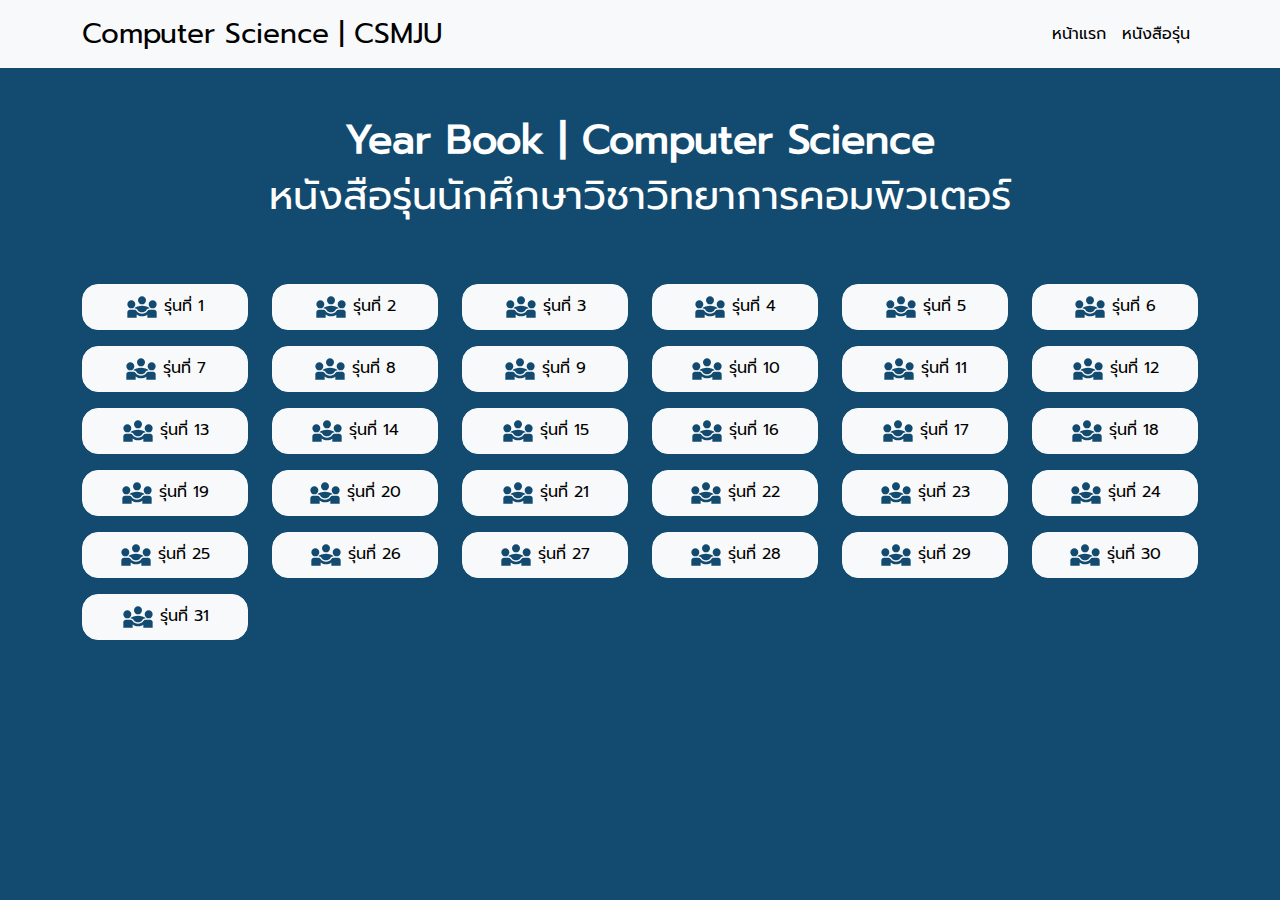
<file: index.html>
<!DOCTYPE html>
<html lang="en">

<head>
    <meta charset="UTF-8">
    <meta name="viewport" content="width=device-width, initial-scale=1.0">
    <title>YearBook-CSMJU</title>

    <link rel="stylesheet" href="assets/css/bootstrap.min.css">
    <link rel="stylesheet" href="assets/css/global-style.css">

    <script src="assets/script/bootstrap.min.js"></script>
</head>

<body class="bg-main-color font-main-style">
    <!-- navbar -->
    <header class="navbar navbar-expand-lg bg-light navbar-light sticky-top">
        <nav class="container">
            <a class="navbar-brand font-main-style fs-3" href="index.html">Computer Science | CSMJU</a>
            <button class="navbar-toggler" type="button" data-bs-toggle="collapse"
                data-bs-target="#navbarSupportedContent" aria-controls="navbarSupportedContent" aria-expanded="false"
                aria-label="Toggle navigation">
                <span class="navbar-toggler-icon"></span>
            </button>

            <div class="collapse navbar-collapse" id="navbarSupportedContent">
                <ul class="navbar-nav ms-lg-auto p-4 p-lg-0">
                    <li class="nav-item">
                        <a class="nav-link active" href="#">หน้าแรก</a>
                    </li>
                    <li class="nav-item">
                        <a class="nav-link active" href="index.html">หนังสือรุ่น</a>
                    </li>
                </ul>
            </div>
        </nav>
    </header>

    <!-- title -->
    <div class="container mt-5 text-center font-main-color">
        <h1 class="fw-bold">Year Book | Computer Science</h1>
        <h1>หนังสือรุ่นนักศึกษาวิชาวิทยาการคอมพิวเตอร์</h1>
    </div>

    <!-- content -->
    <div class="container mt-5 text-center">
        <div class="row">
            <script>
                for (let i = 0; i < 31; i++) {
                    document.write(`
                        <div class="col-md-4 col-lg-3 col-xl-2 mt-3">
                            <a href="gen-student-member.html" class="btn btn-light rounded-4" style="width: 100%;">
                                <span>
                                    <img src="assets/image/generation.svg" alt="bootstrap" width="32" height="32">
                                </span>
                                <span>
                                    รุ่นที่ ${i + 1}
                                </span>
                            </a>
                        </div>
                    `)
                }
            </script>
        </div>
    </div>

</body>

</html>
</file>
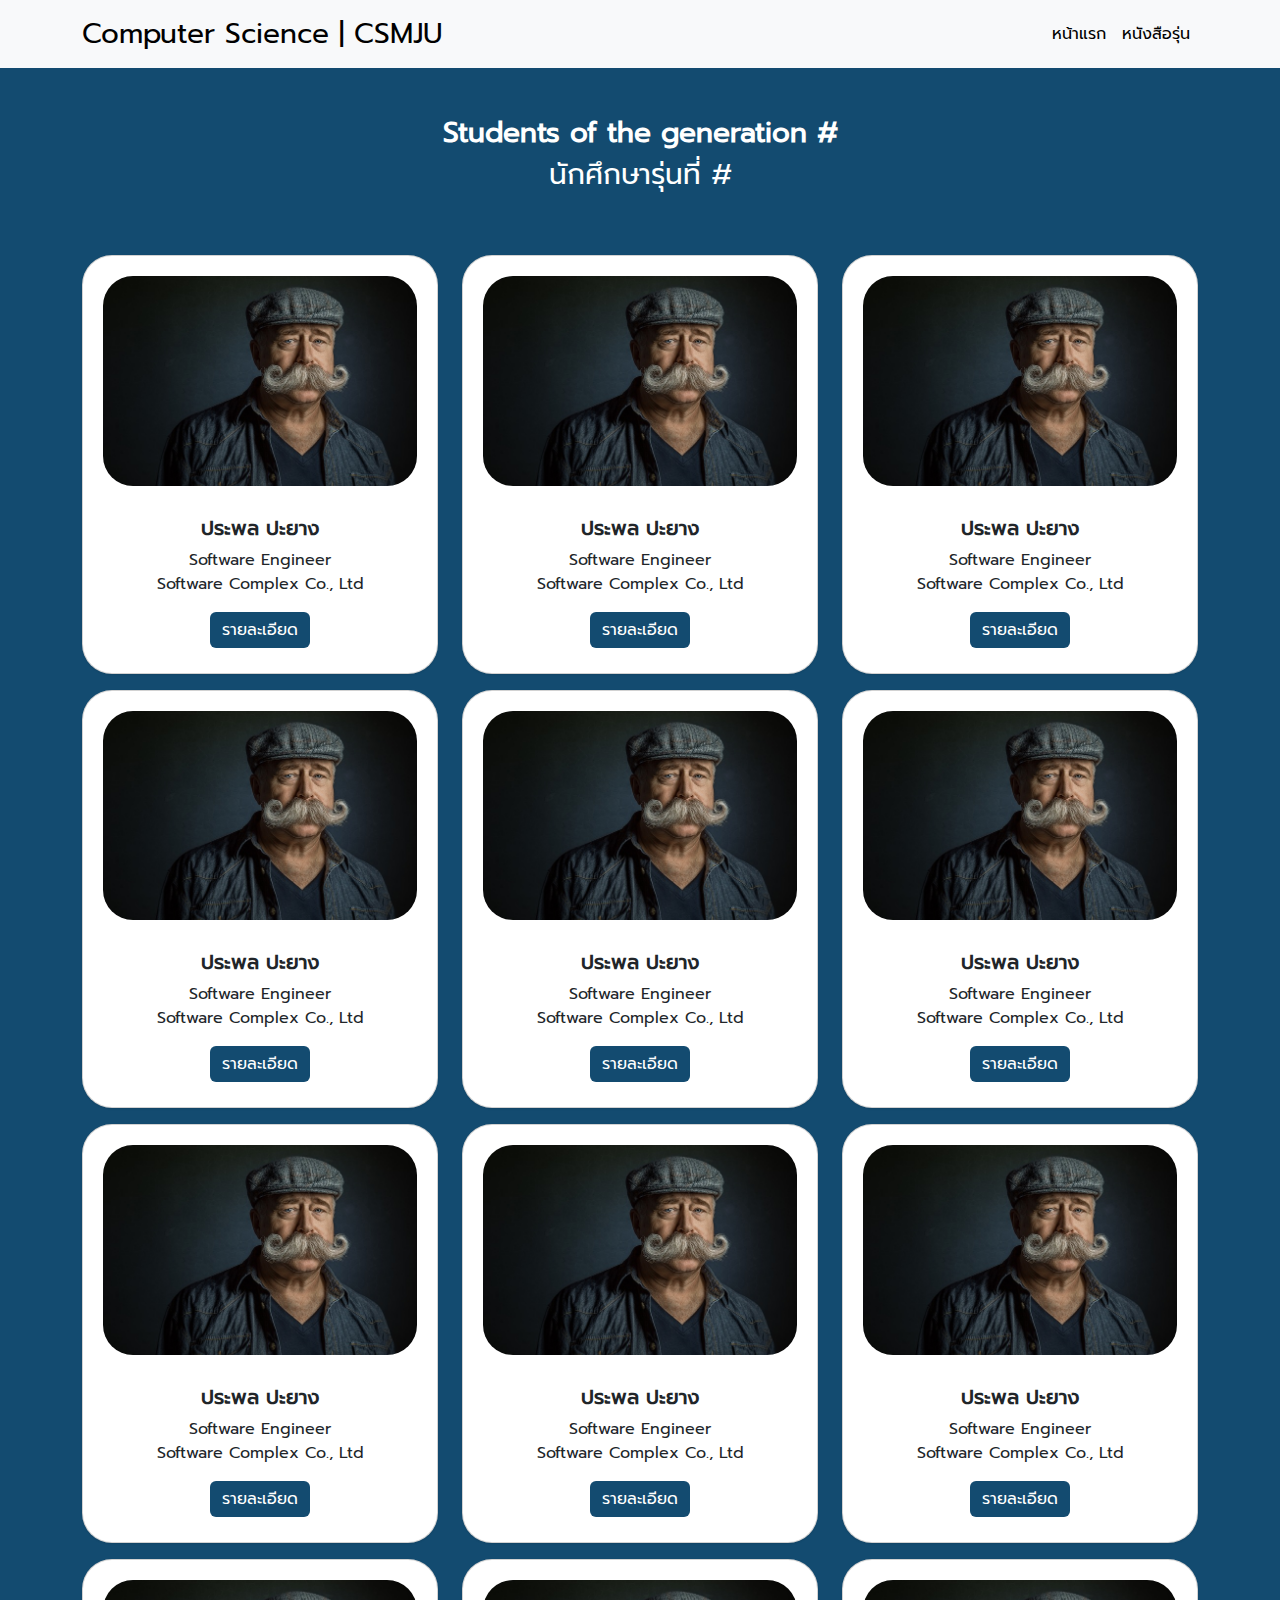
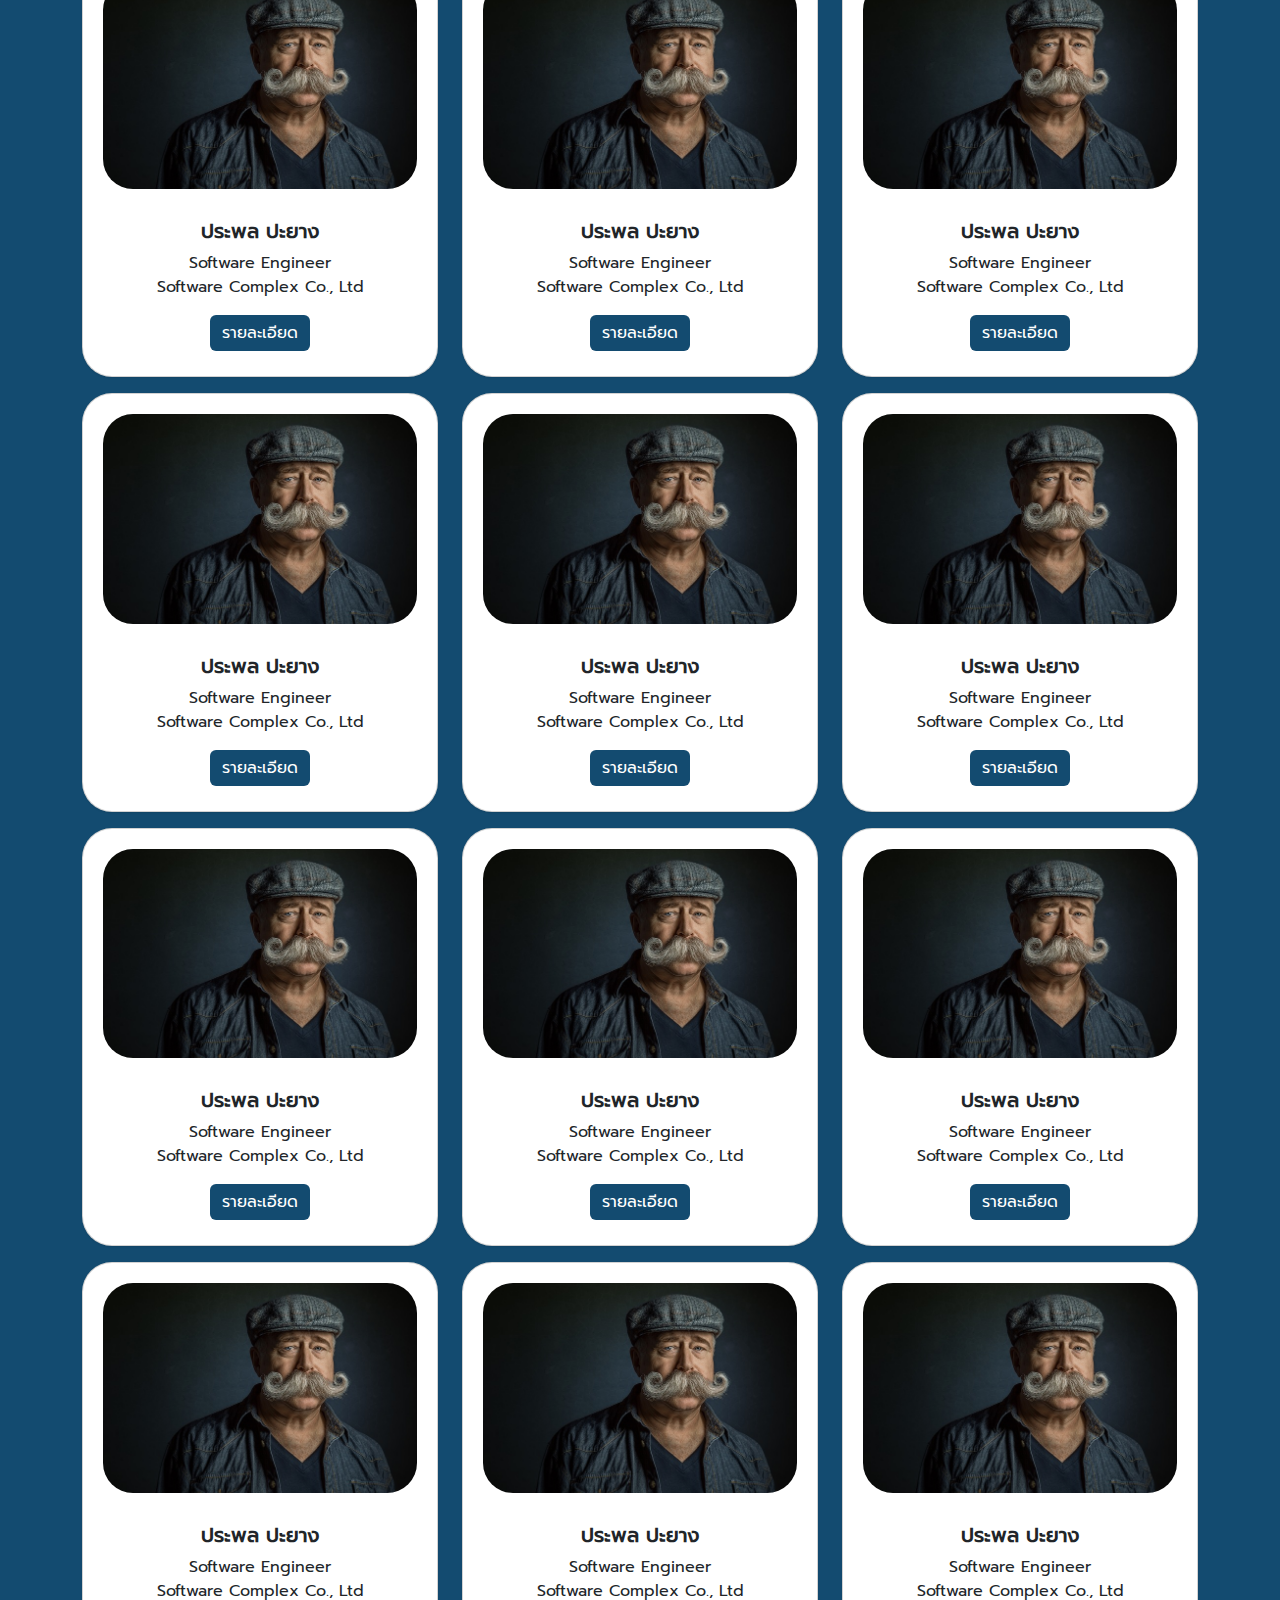
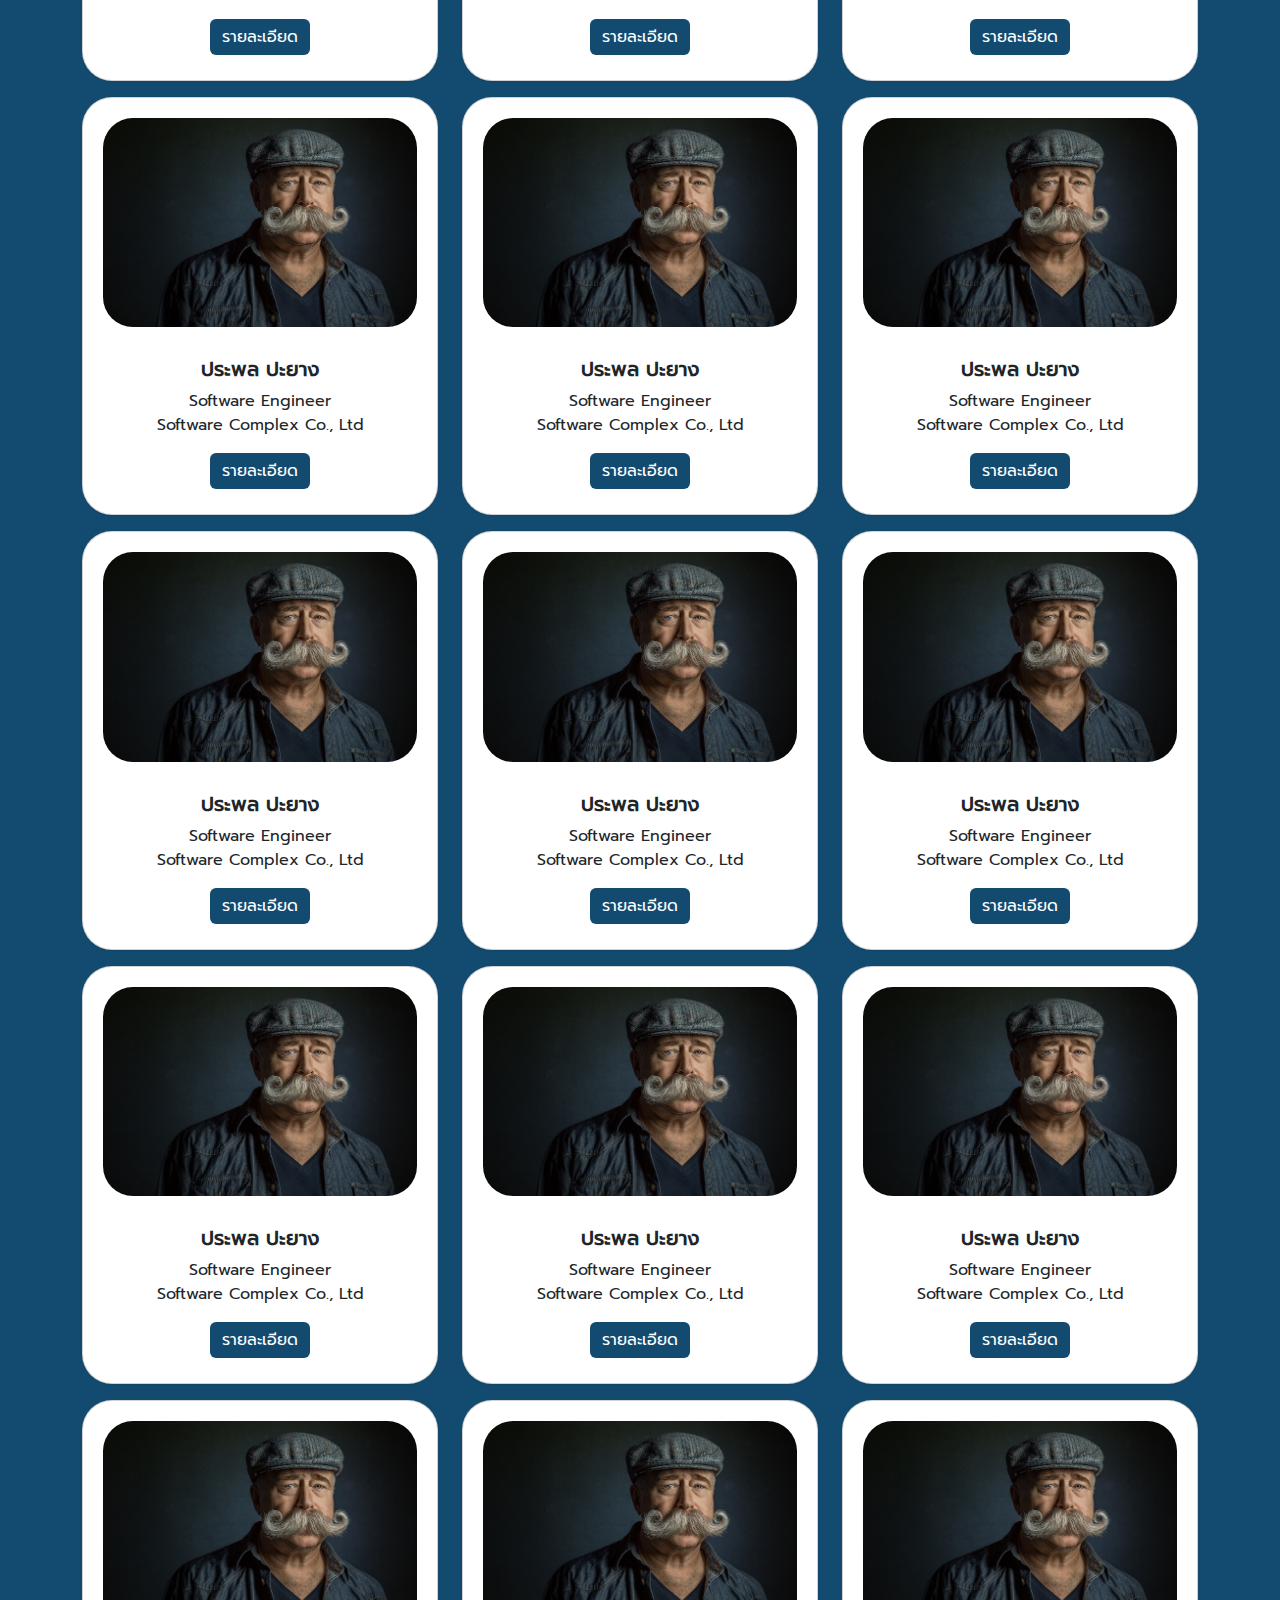
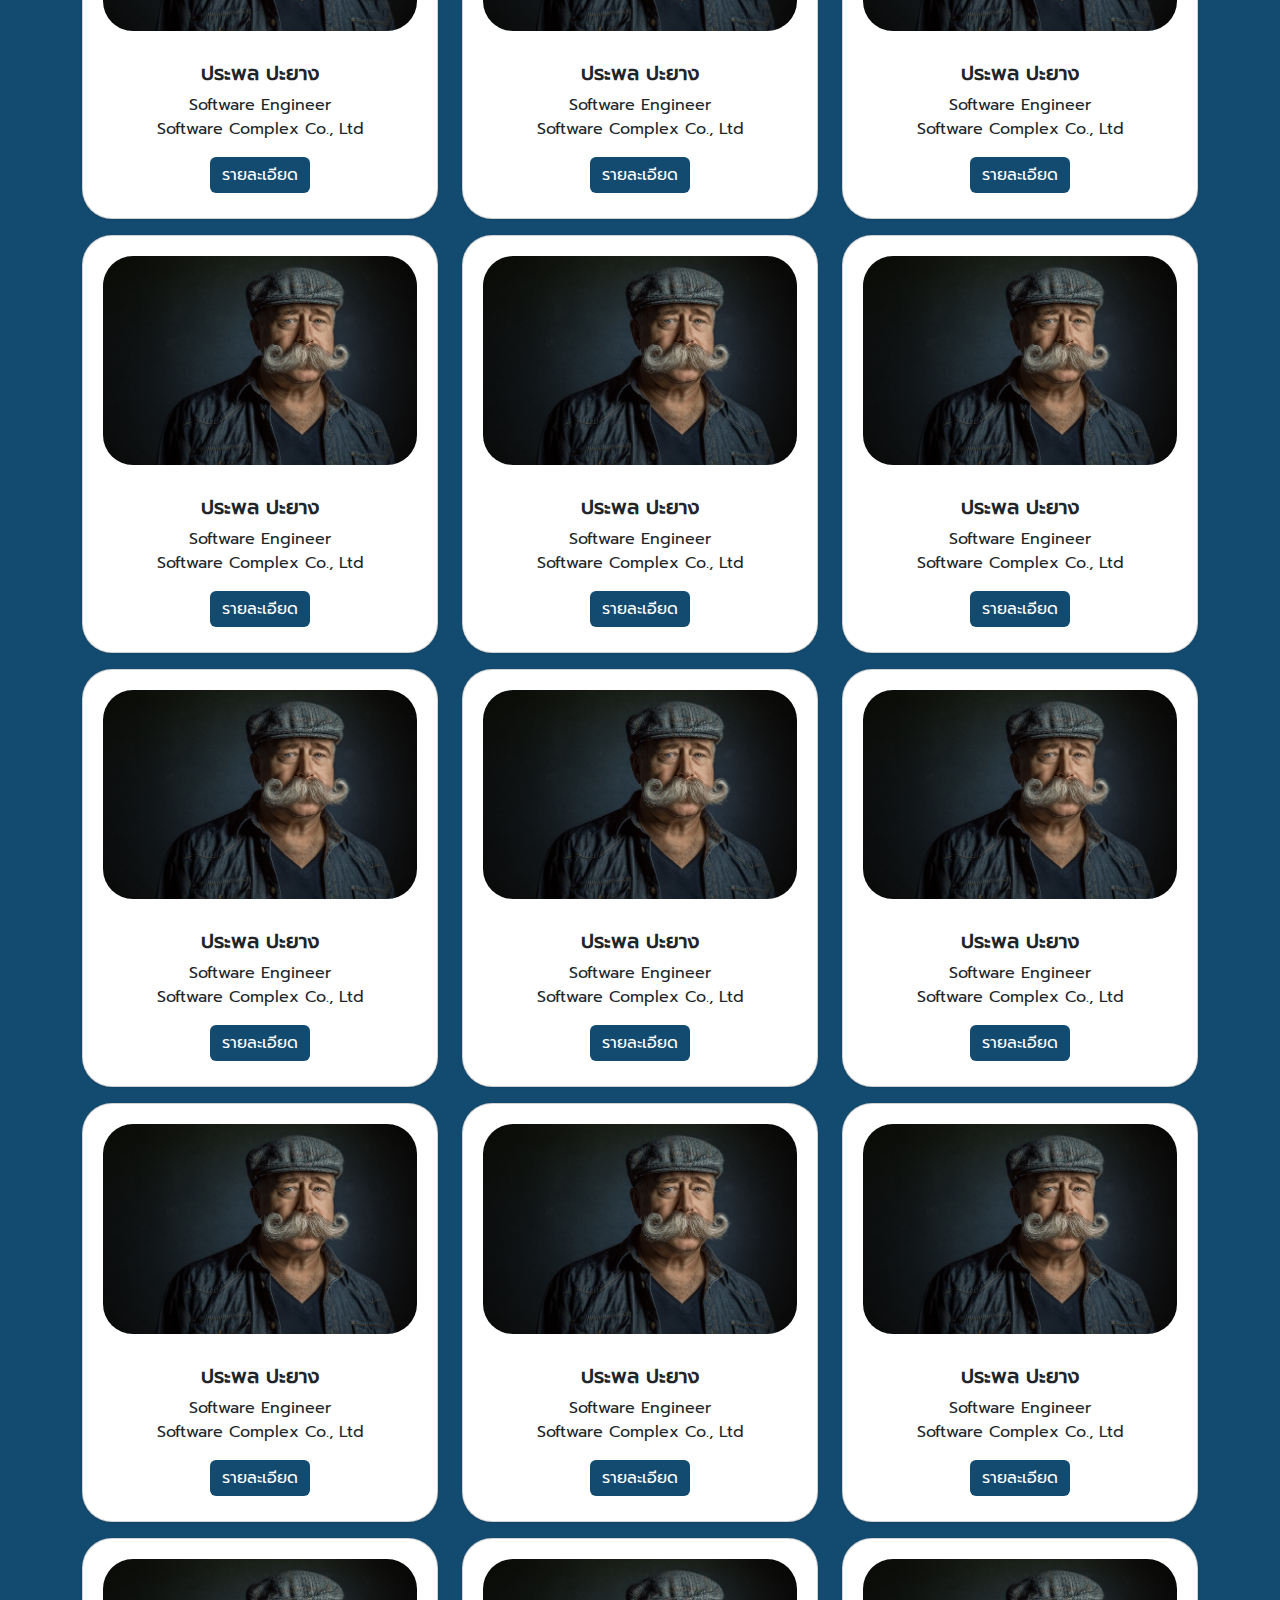
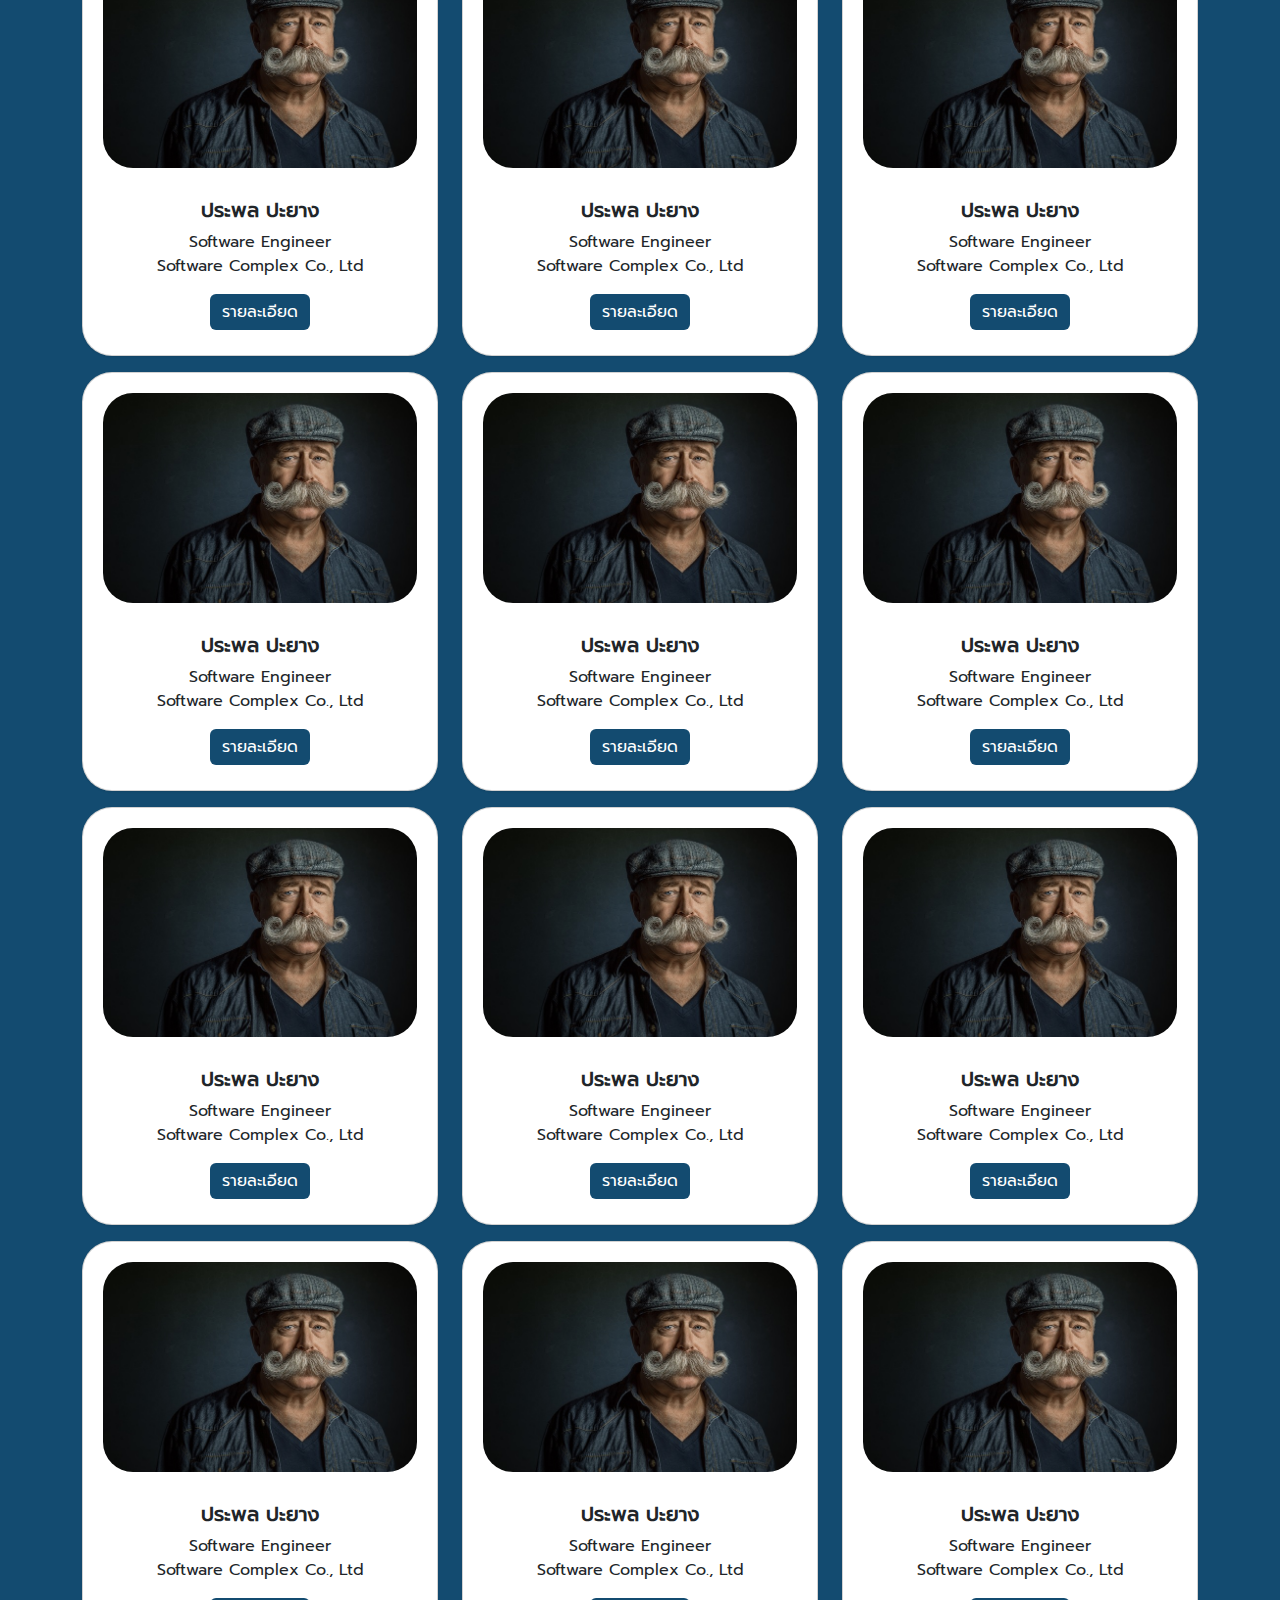
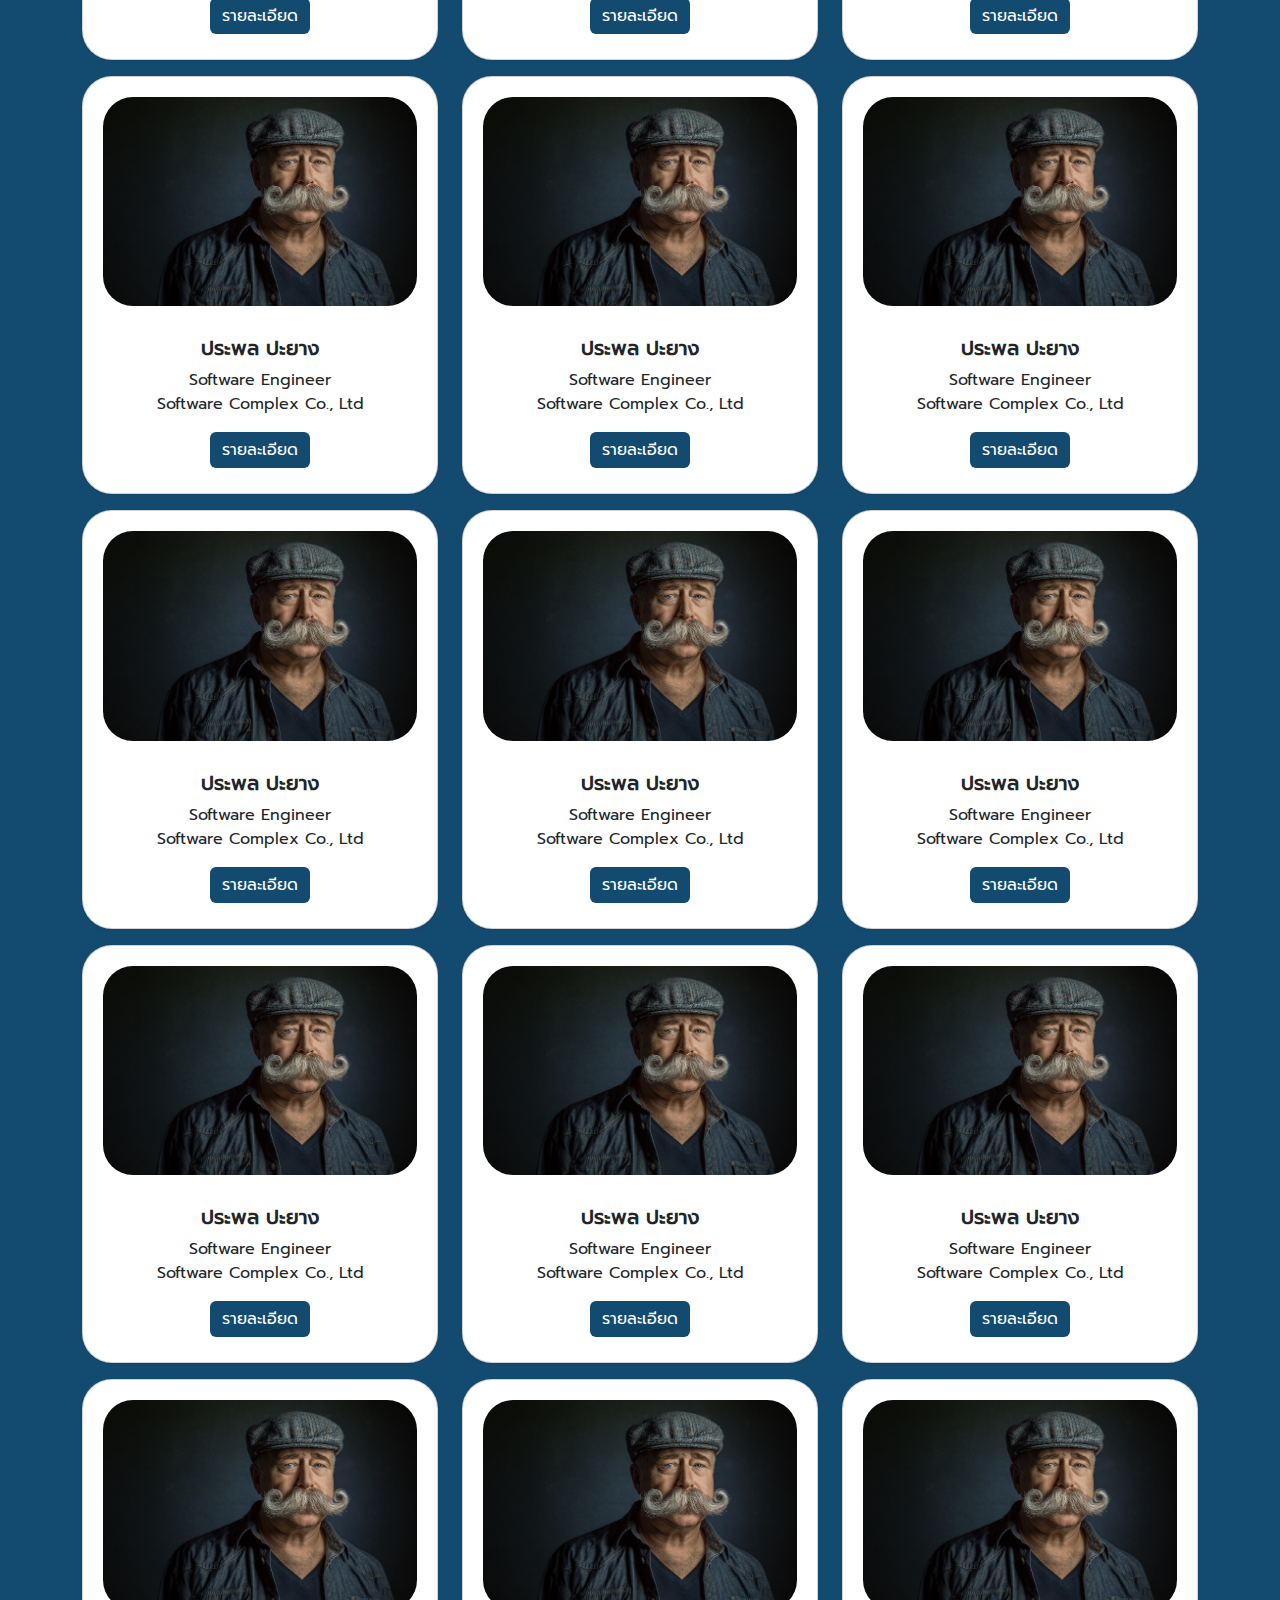
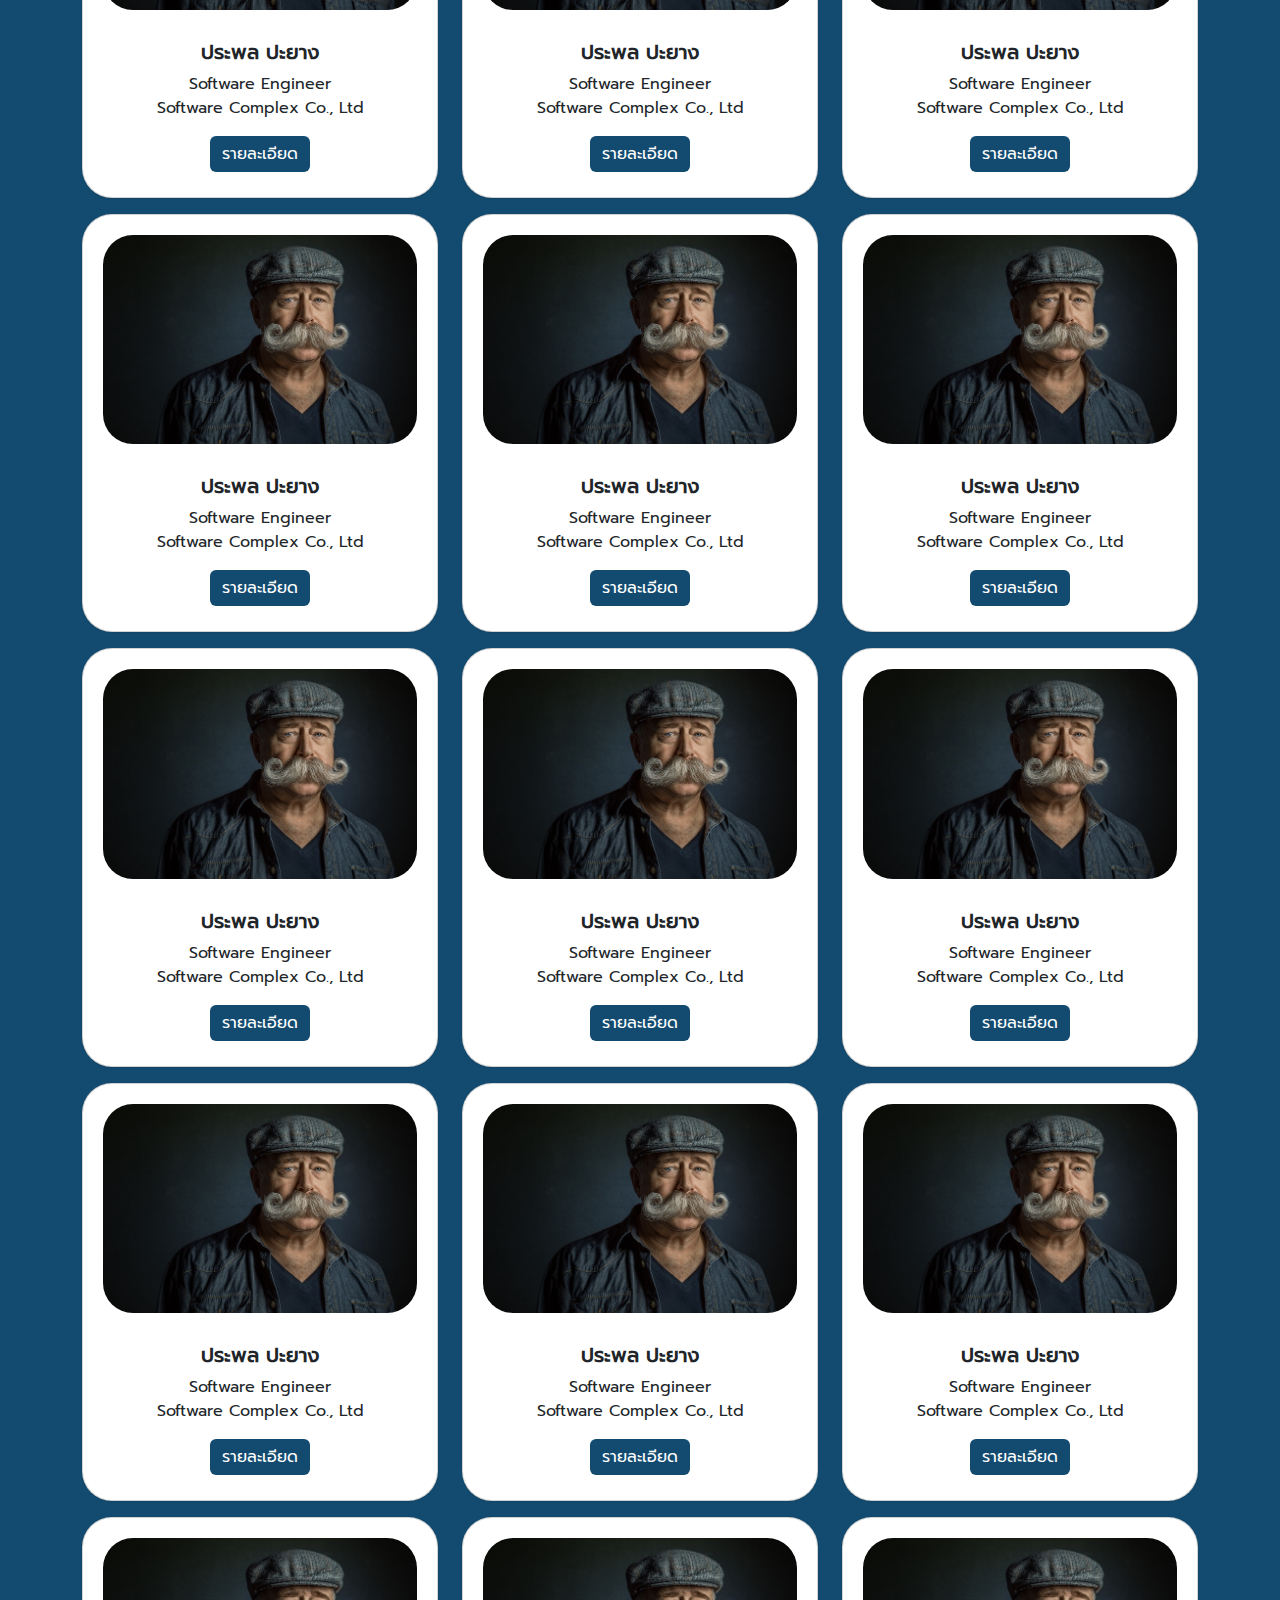
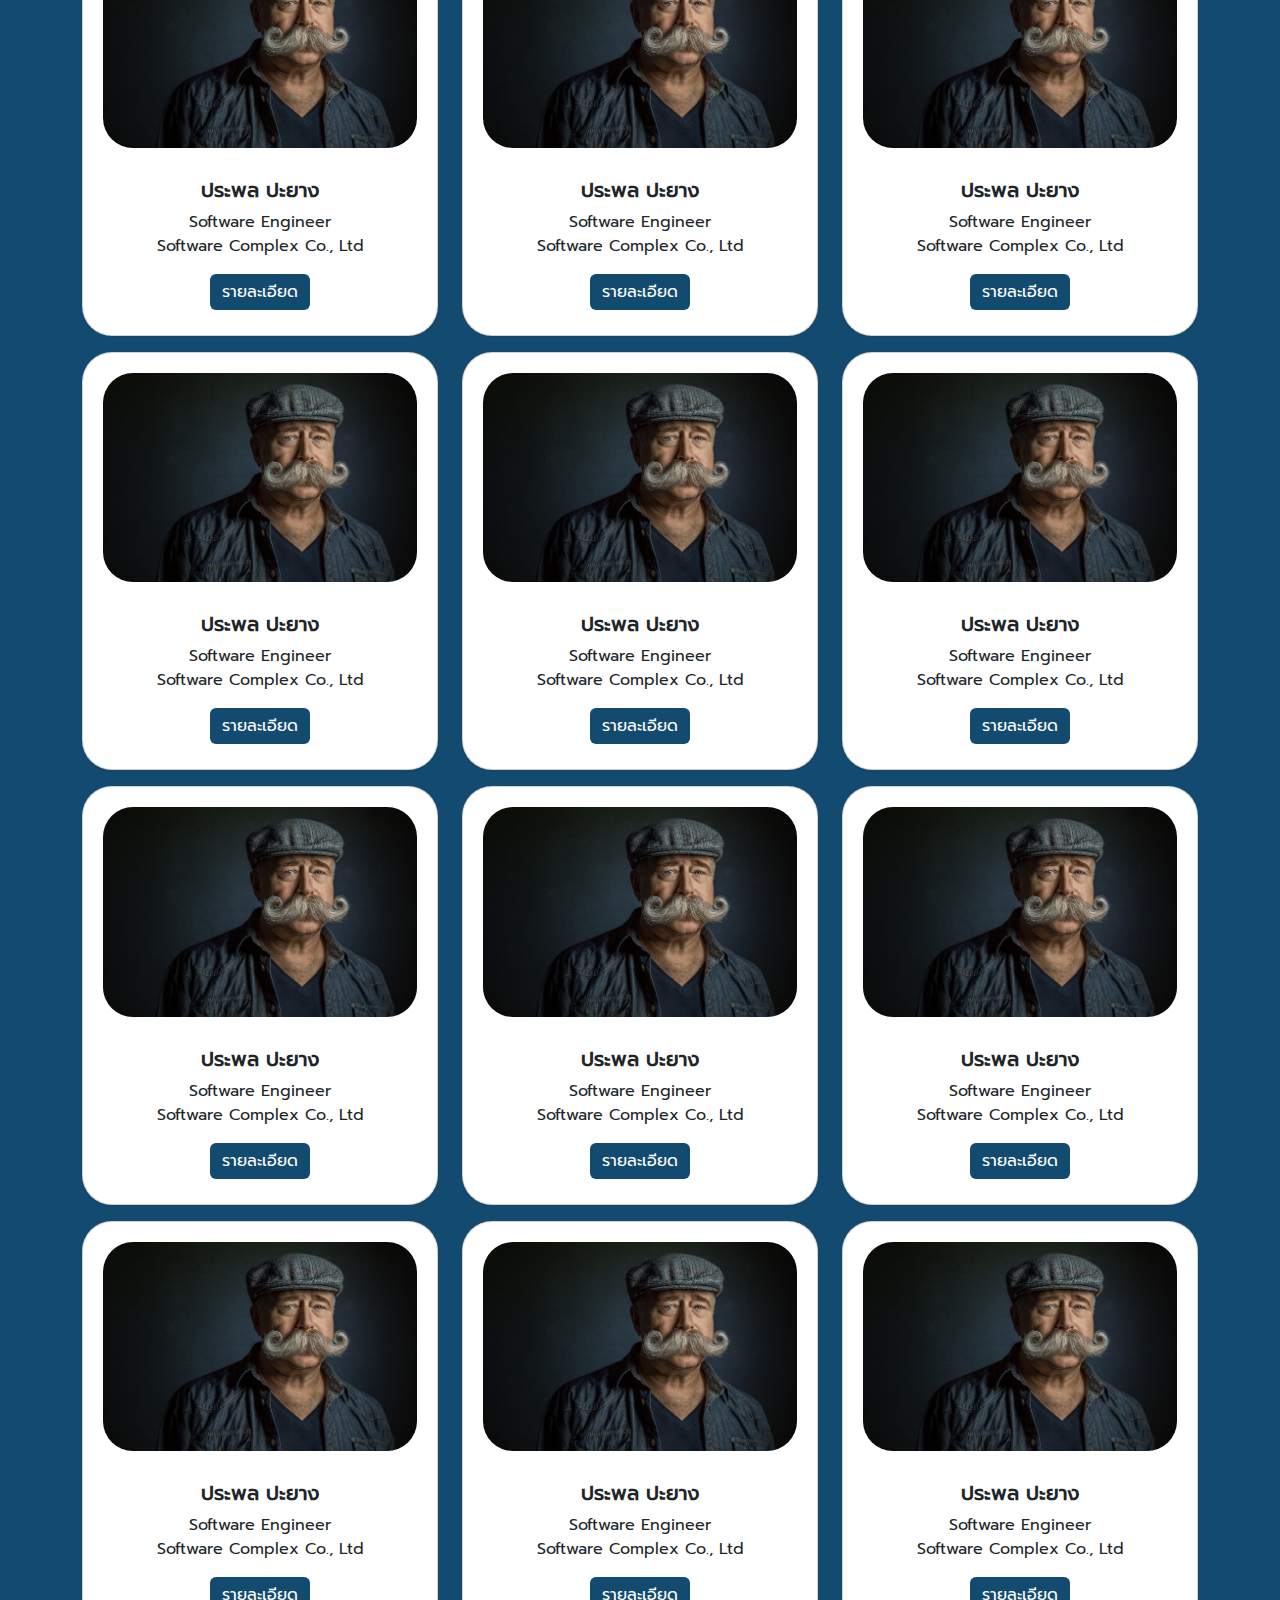
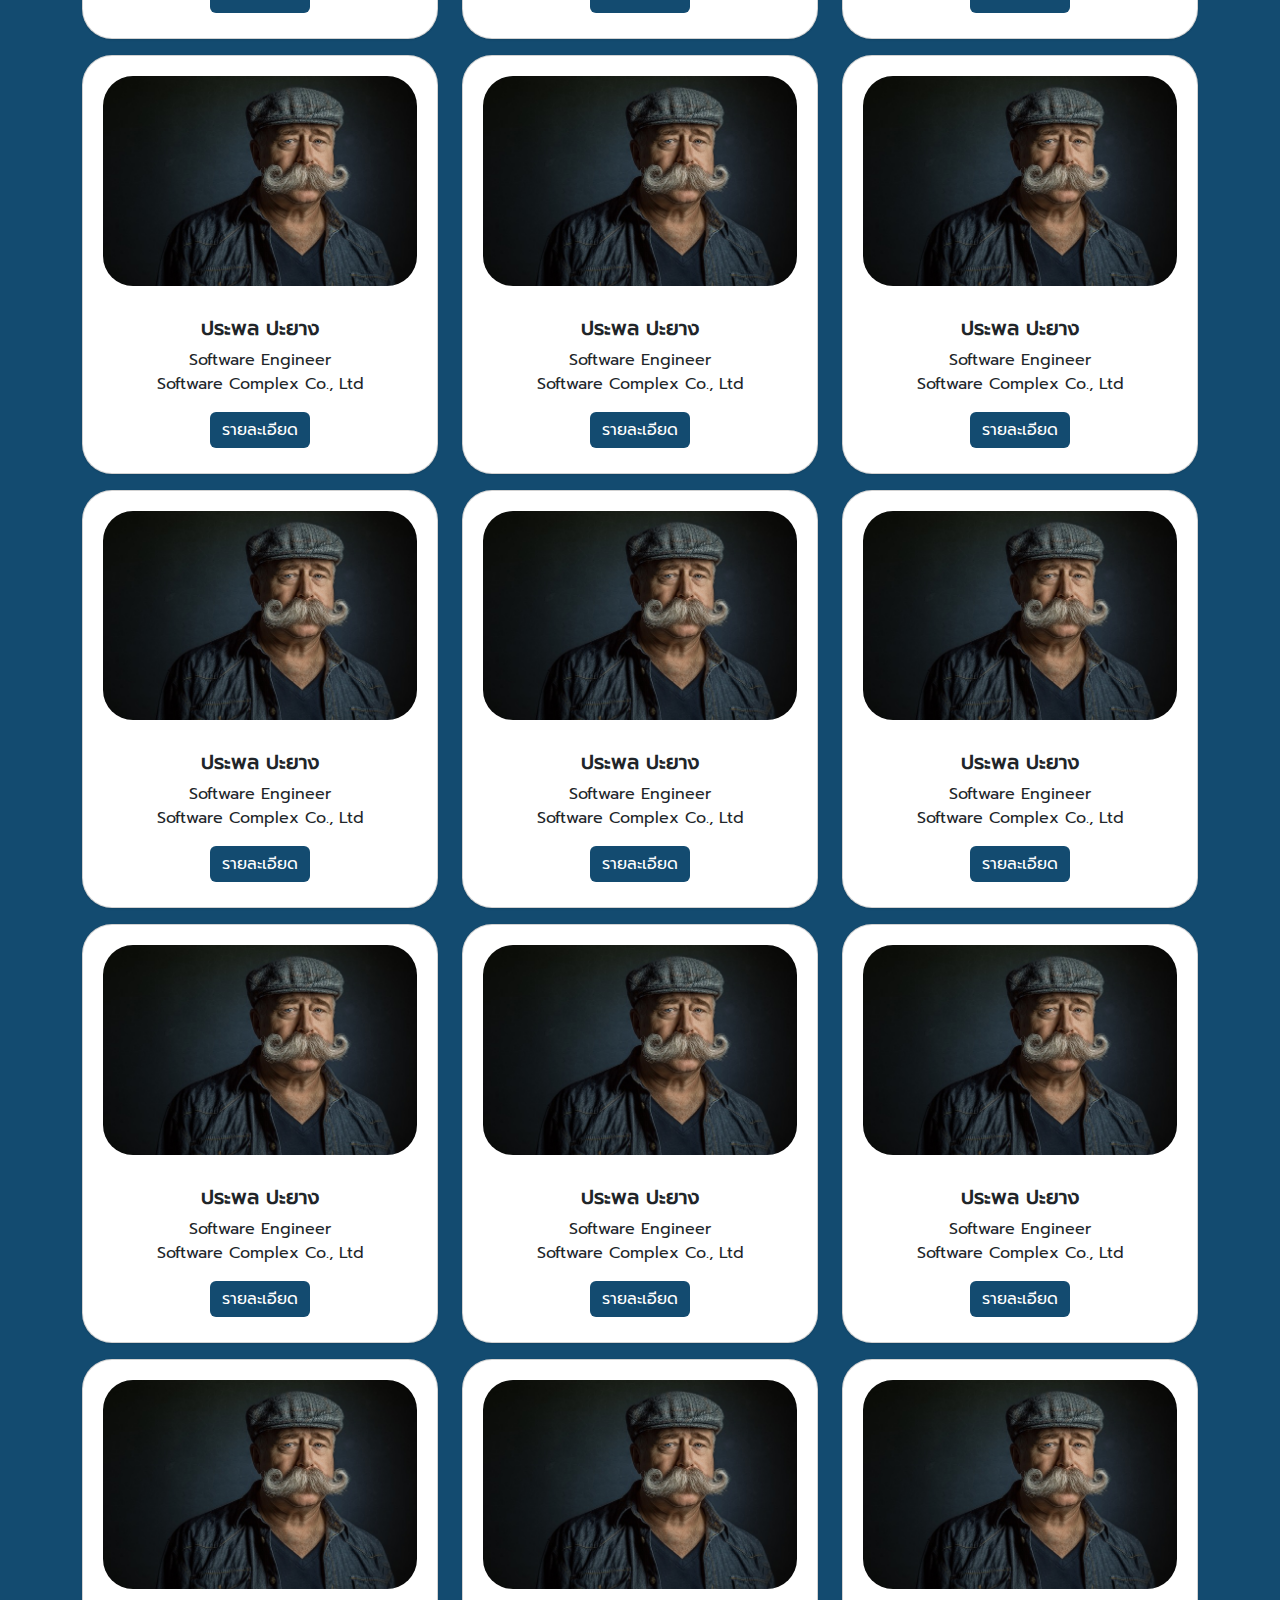
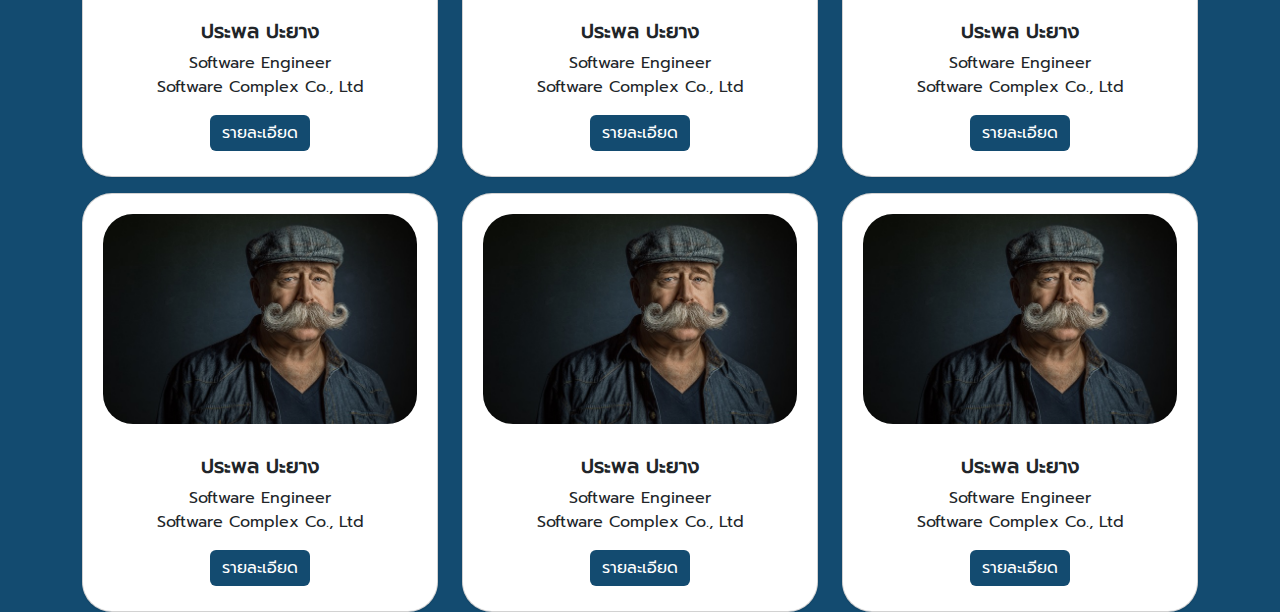
<file: gen-student-member.html>
<!DOCTYPE html>
<html lang="en">

<head>
    <meta charset="UTF-8">
    <meta name="viewport" content="width=device-width, initial-scale=1.0">
    <title>Generation-Member</title>

    <link rel="stylesheet" href="assets/css/bootstrap.min.css">
    <link rel="stylesheet" href="assets/css/global-style.css">
    <link rel="stylesheet" href="assets/css/gen-student-member.css">
    <script src="assets/script/bootstrap.min.js"></script>
</head>

<body class="bg-main-color font-main-style">
    <!-- navbar -->
    <nav class="navbar navbar-expand-md bg-light navbar-light sticky-top">
        <div class="container">
            <a class="navbar-brand font-main-style fs-3" href="index.html">Computer Science | CSMJU</a>
            <button class="navbar-toggler" type="button" data-bs-toggle="collapse"
                data-bs-target="#navbarSupportedContent" aria-controls="navbarSupportedContent" aria-expanded="false"
                aria-label="Toggle navigation">
                <span class="navbar-toggler-icon"></span>
            </button>

            <div class="collapse navbar-collapse" id="navbarSupportedContent">
                <ul class="navbar-nav ms-lg-auto p-4 p-lg-0">
                    <li class="nav-item">
                        <a class="nav-link active" href="#">หน้าแรก</a>
                    </li>
                    <li class="nav-item">
                        <a class="nav-link active" href="index.html">หนังสือรุ่น</a>
                    </li>
                </ul>
            </div>
        </div>
    </nav>

    <!-- title -->
    <div class="container mt-5 text-center font-main-color">
        <h3 class="fw-bold">Students of the generation #</h3>
        <h3>นักศึกษารุ่นที่ #</h3>
    </div>

    <!-- content -->
    <div class="container mt-5 text-center">
        <div class="row">
            <script>
                for (let i = 0; i < 102; i++) {
                    document.write(`
                            <div class="col-sm-6 col-md-4 col-lg-4 col-xxl-4 mt-3">
                                <div class="card">
                                    <img src="assets/image/man01.jpg" class="card-img-top" alt="">
                                        <div class="card-body">
                                            <h5 class="card-title fw-bold">ประพล ปะยาง</h5>
                                            <p class="card-text mb-0">Software Engineer</p>
                                            <p class="card-text">Software Complex Co., Ltd</p>
                                            <a href="std-detail.html" class="btn btn-primary">รายละเอียด</a>
                                        </div>
                                </div>
                            </div>
                    `)
                }
            </script>
        </div>
    </div>
</body>

</html>
</file>
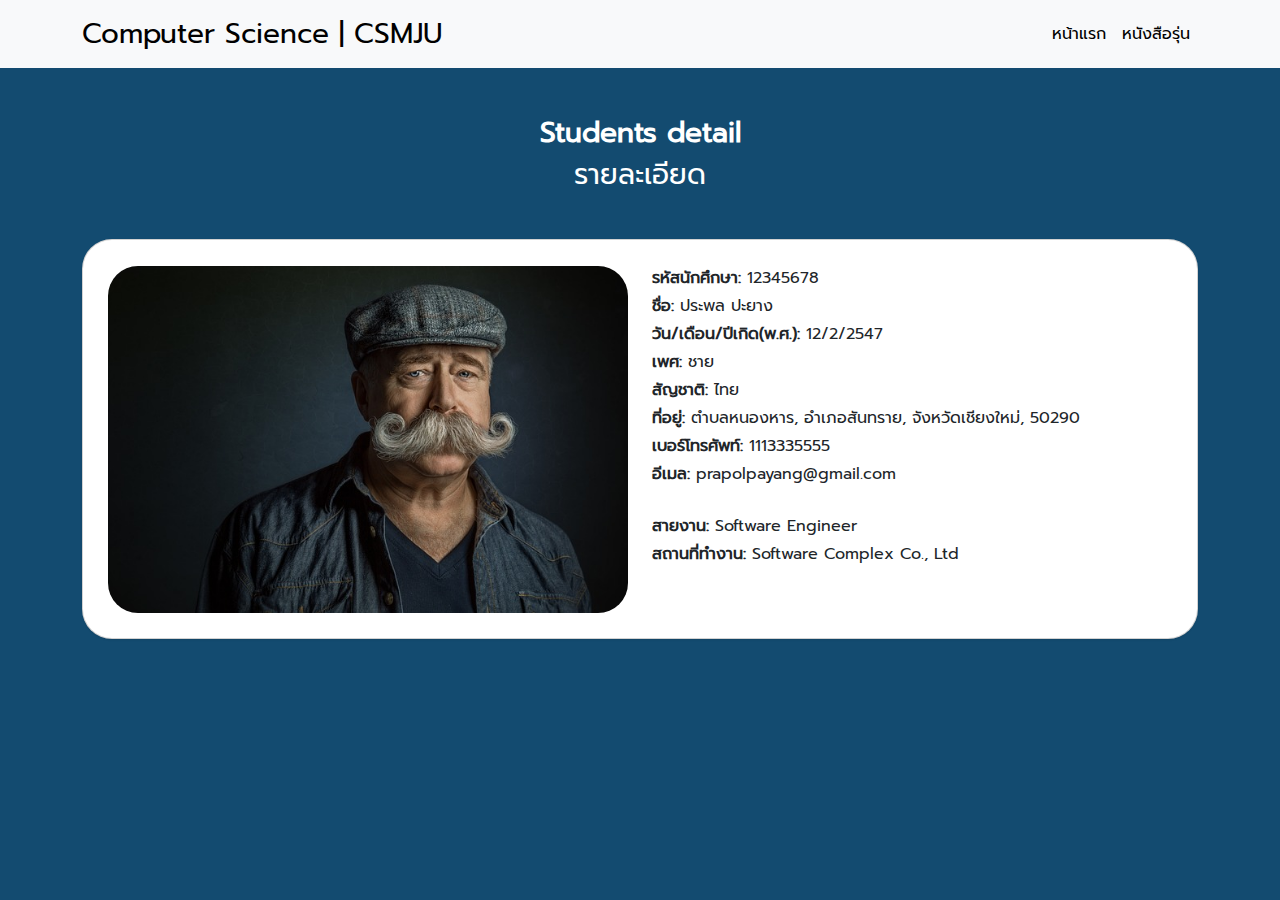
<file: std-detail.html>
<!DOCTYPE html>
<html lang="en">

<head>
    <meta charset="UTF-8">
    <meta name="viewport" content="width=device-width, initial-scale=1.0">
    <title>Menber Detail</title>

    <link rel="stylesheet" href="assets/css/bootstrap.min.css">
    <link rel="stylesheet" href="assets/css/global-style.css">
    <link rel="stylesheet" href="assets/css/std-detail.css">

    <script src="assets/script/bootstrap.min.js"></script>
</head>

<body class="bg-main-color font-main-style">
    <!-- navbar -->
    <nav class="navbar navbar-expand-md bg-light navbar-light sticky-top">
        <div class="container">
            <a class="navbar-brand font-main-style fs-3" href="index.html">Computer Science | CSMJU</a>
            <button class="navbar-toggler" type="button" data-bs-toggle="collapse"
                data-bs-target="#navbarSupportedContent" aria-controls="navbarSupportedContent" aria-expanded="false"
                aria-label="Toggle navigation">
                <span class="navbar-toggler-icon"></span>
            </button>

            <div class="collapse navbar-collapse" id="navbarSupportedContent">
                <ul class="navbar-nav ms-lg-auto p-4 p-lg-0">
                    <li class="nav-item">
                        <a class="nav-link active" href="#">หน้าแรก</a>
                    </li>
                    <li class="nav-item">
                        <a class="nav-link active" href="index.html">หนังสือรุ่น</a>
                    </li>        
                </ul>
            </div>
        </div>
    </nav>

    <!-- title -->
    <div class="container mt-5 text-center font-main-color">
        <h3 class="fw-bold">Students detail</h3>
        <h3>รายละเอียด</h3>
    </div>

    <!-- contain -->
    <div class="container mt-5">
        <div class="card">
            <div class="card-body">
                <div class="row">
                    <!-- profile image -->
                    <div class="col-lg-6 pt-3">
                        <img src="assets/image/man01.jpg" alt="bootstrap" class="img-fluid" width="100%"
                            height="100%">
                    </div>
                    <!-- detail -->
                    <div class="col-lg-6 pt-3">
                        <div class="row mb-1">
                            <div class="col-12">
                                <strong>รหัสนักศึกษา:</strong> 12345678
                            </div>
                        </div>
                        <div class="row mb-1">
                            <div class="col-12">
                                <strong>ชื่อ:</strong> ประพล ปะยาง
                            </div>
                        </div>
                        <div class="row mb-1">
                            <div class="col-12">
                                <strong>วัน/เดือน/ปีเกิด(พ.ศ.):</strong> 12/2/2547
                            </div>
                        </div>
                        <div class="row mb-1">
                            <div class="col-12">
                                <strong>เพศ:</strong> ชาย
                            </div>
                        </div>
                        <div class="row mb-1">
                            <div class="col-12">
                                <strong>สัญชาติ:</strong> ไทย
                            </div>
                        </div>
                        <div class="row mb-1">
                            <div class="col-12">
                                <strong>ที่อยู่:</strong> ตำบลหนองหาร, อำเภอสันทราย, จังหวัดเชียงใหม่, 50290
                            </div>
                        </div>
                        <div class="row mb-1">
                            <div class="col-12">
                                <strong>เบอร์โทรศัพท์:</strong> 1113335555
                            </div>
                        </div>
                        <div class="row mb-1">
                            <div class="col-12">
                                <strong>อีเมล:</strong> prapolpayang@gmail.com
                            </div>
                        </div>
                        <br>
                        <div class="row mb-1">
                            <div class="col-12">
                                <strong>สายงาน:</strong> Software Engineer
                            </div>
                        </div>
                        <div class="row mb-1">
                            <div class="col-12">
                                <strong>สถานที่ทำงาน:</strong> Software Complex Co., Ltd
                            </div>
                        </div>
                    </div>
                </div>
            </div>
        </div>
    </div>

</body>

</html>

</html>
</file>
<file: assets/css/global-style.css>
@font-face {
    font-family: Prompt-Regular;
    src: url(../font/Prompt-Regular.ttf);
}

.box {
    border: red;
    border-style: solid;
    border-width: 5px;
}

.font-main-color {
    color: #FFFFFF;
}

.font-second-color {
    color: #134B70;
}

.font-main-style {
    font-family: "Prompt-Regular";
}

.bg-main-color {
    background-color: #134B70;
}

.bg-second-color {
    background-color: #FFFFFF;
}

.btn-size {
    padding: 8px 13px;
}
</file>
<file: assets/css/gen-student-member.css>
/* bootstrap custom class*/
.card-img-top{
    border-radius: 50px;
    padding: 20px;
}

.card{
    border-radius: 30px;
    box-shadow: rgba(0, 0, 0, 0.1) 0px 1px 2px 0px;
}

.card-body{
    padding: 25px;
    margin-top: -15px;
}


.btn-primary{
    background-color: #134B70;
    border: none;
}

.btn-primary:hover{
    background-color: #508C9B;
}
</file>
<file: assets/css/std-detail.css>
/* bootstrap custom class*/
.img-fluid{
    border-radius: 30px;
}

.card{
    border-radius: 30px;
    box-shadow: rgba(0, 0, 0, 0.1) 0px 1px 2px 0px;
}

.card-body{
    padding: 25px;
    margin-top: -15px;
}
</file>
